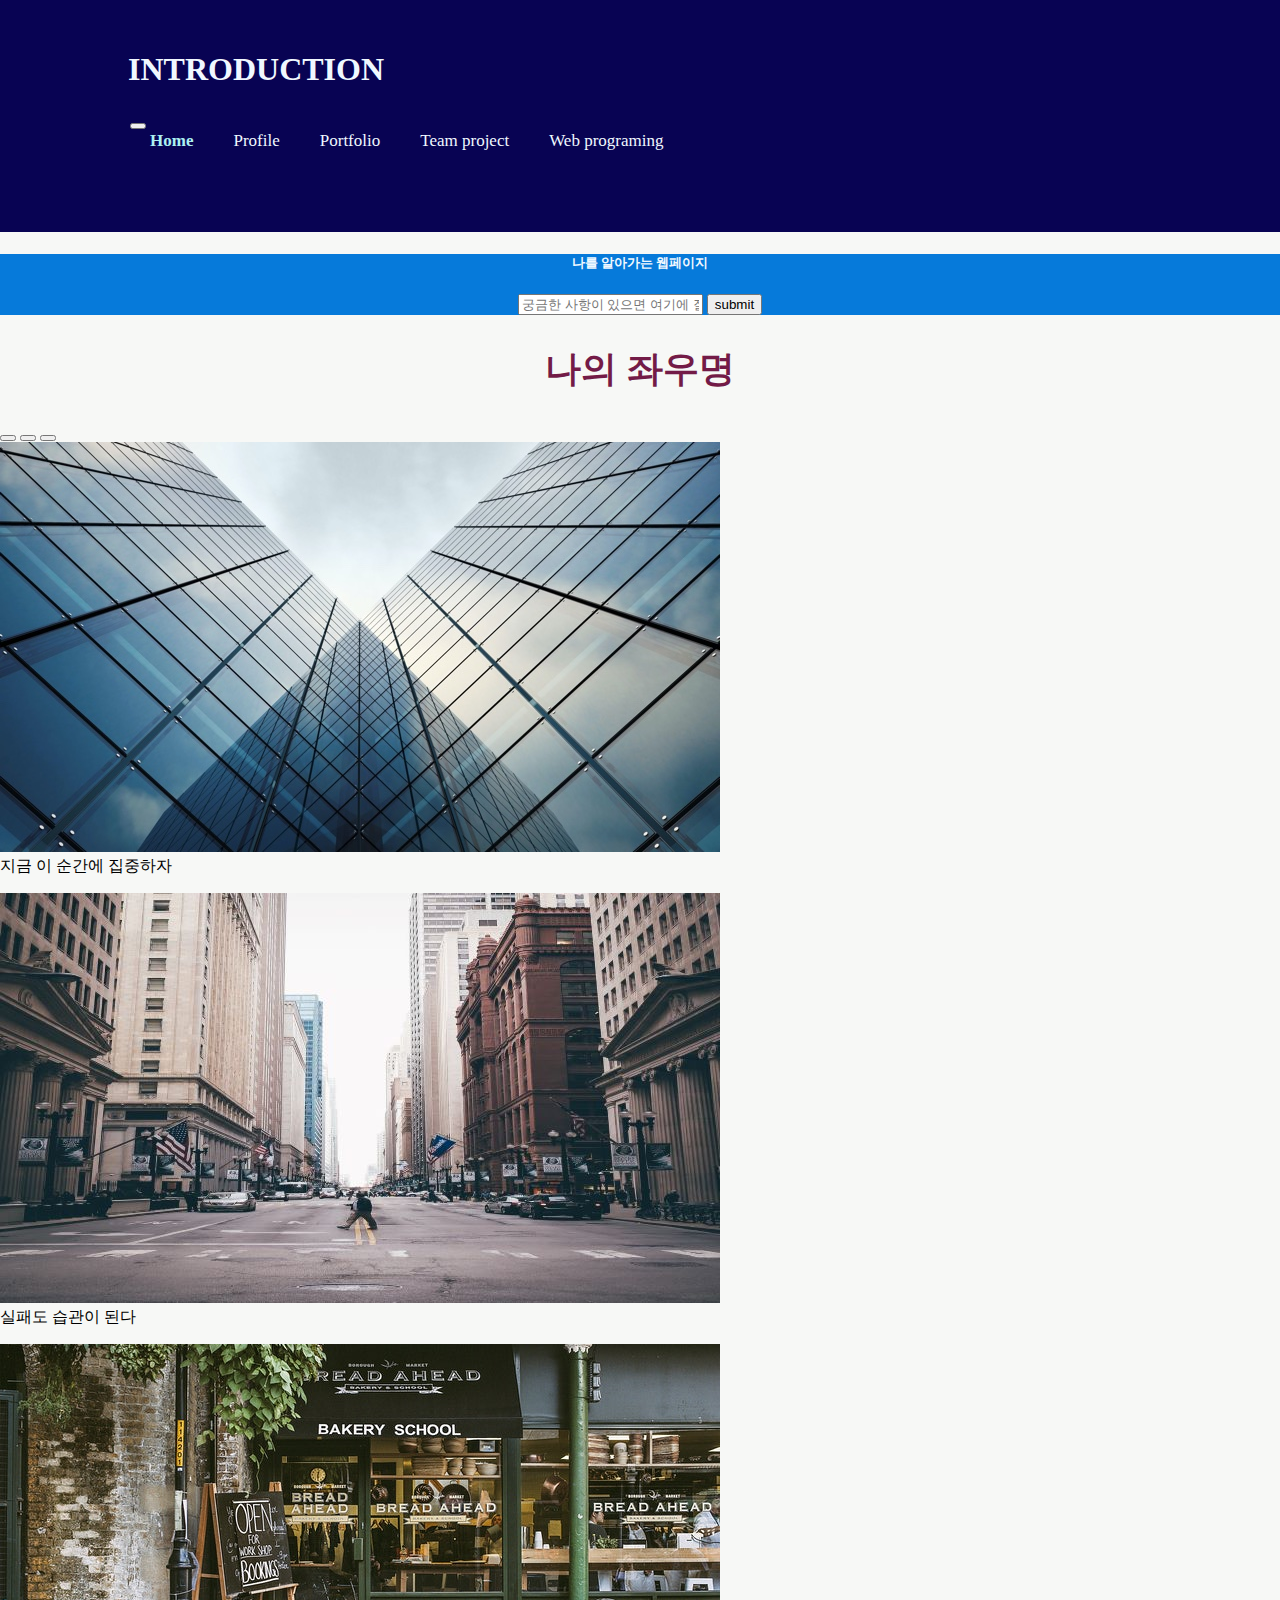
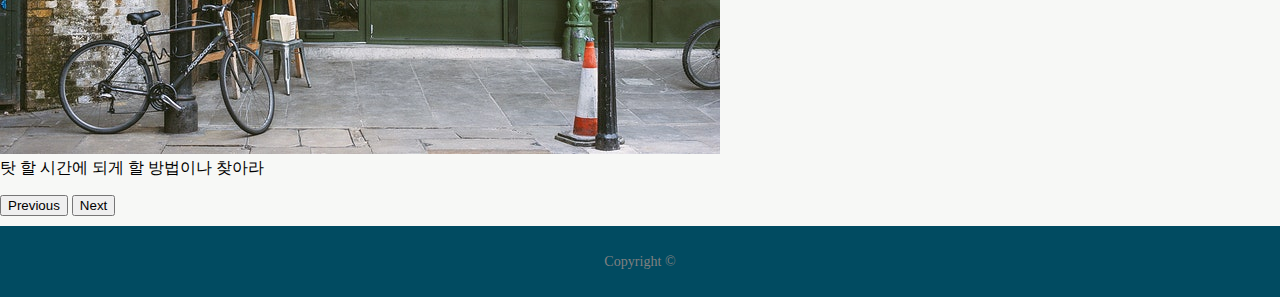
<file: index.html>
<!DOCTYPE html>
<html lang="en">

<head>
  <meta charset="UTF-8">
  <meta http-equiv="X-UA-Compatible" content="IE=edge">
  <meta name="viewport" content="width=device-width, initial-scale=1.0">
  <meta name="keywords" content="HTML5, CSS3, Javascript, web design, 웹디자인">
  <meta name="description" content="멋진 웹서비스를 구현현합니다">
  <meta name="author" content="MinJae Jeon , 전민재">
  <title>introduction ㅣHome </title>
  <link href="https://cdn.jsdelivr.net/npm/bootstrap@5.0.1/dist/css/bootstrap.min.css" rel="stylesheet"
    integrity="sha384-+0n0xVW2eSR5OomGNYDnhzAbDsOXxcvSN1TPprVMTNDbiYZCxYbOOl7+AMvyTG2x" crossorigin="anonymous">
  <link rel="stylesheet" href="./css/style.css">

</head>


<body>
  <header>
    <div class="container">
      <div id="branding">
        <h1><span class="highlight1"> INTRODUCTION</span></h1>
      </div>
      <nav class="navbar navbar-expand-lg navbar-dark bg-#FFFFFF" style="padding: 0.2%;">
        <div class="container10">
          <button class="navbar-toggler" type="button" data-bs-toggle="collapse"
            data-bs-target="#navbarSupportedContent" aria-controls="navbarSupportedContent" aria-expanded="false"
            aria-label="Toggle navigation">
            <span class="navbar-toggler-icon"></span>
          </button>
          <div class="collapse navbar-collapse" id="navbarSupportedContent"
            style="font-family: 'Balsamiq Sans', cursive; font-size: 1.1em;">
            <ul class="navbar-nav justify-content-center" style="width: 100%;">
              <li class="current"><a href="index.html">Home</a></li>
              <li><a href="profile.html">Profile</a></li>
              <li><a href="portfolio.html">Portfolio</a></li>
              <li><a href="team project.html">Team project</a></li>
              <li><a href="web programing.html">Web programing</a></li>
            </ul>
          </div>
        </div>
      </nav>
    </div>
  </header>

  <section id="showcase">
    <div class="cotainer ">
      <h5 class="pt-3"> 나를 알아가는 웹페이지</h5>
      <div class="input-group mb-3 w-50 p-3 mx-auto ">
        <input type="text" class="form-control " placeholder="궁금한 사항이 있으면 여기에 질문하세요" aria-label="궁금한 사항이 있으면 여기에 질문하세요"
          aria-describedby="button-addon2">
        <button class="btn btn-outline-light text-white " type="button" id="button-addon2">submit</button>
      </div>
    </div>
  </section>


  <section id="boxes">
    <h2 class="text-center text-black">나의 좌우명</h2>
    <div id="carouselExampleDark" class="carousel carousel-dark slide mt-3" data-bs-ride="carousel">
      <div class="carousel-indicators">
        <button type="button" data-bs-target="#carouselExampleDark" data-bs-slide-to="0" class="active"
          aria-current="true" aria-label="Slide 1"></button>
        <button type="button" data-bs-target="#carouselExampleDark" data-bs-slide-to="1" aria-label="Slide 2"></button>
        <button type="button" data-bs-target="#carouselExampleDark" data-bs-slide-to="2" aria-label="Slide 3"></button>
      </div>
      <div class="carousel-inner">
        <div class="carousel-item active" data-bs-interval="10000">
          <img src="./img/in.jpg" class="d-block w-100" alt="...">
          <div class="carousel-caption d-md-block">
            <div class="p-3 mb-2 bg-light text-dark">지금 이 순간에 집중하자</div>
            <p></p>
          </div>
        </div>
        <div class="carousel-item" data-bs-interval="2000">
          <img src="./img/ing2.jpg" class="d-block w-100" alt="...">
          <div class="carousel-caption d-md-block">
            <div class="p-3 mb-2 bg-light text-dark">실패도 습관이 된다</div>
            <p></p>
          </div>
        </div>
        <div class="carousel-item">
          <img src="./img/city.jpg" class="d-block w-100" alt="...">
          <div class="carousel-caption d-md-block">
            <div class="p-3 mb-2 bg-light text-dark">탓 할 시간에 되게 할 방법이나 찾아라</div>
            <p></p>
          </div>
        </div>
      </div>
      <button class="carousel-control-prev" type="button" data-bs-target="#carouselExampleDark" data-bs-slide="prev">
        <span class="carousel-control-prev-icon" aria-hidden="true"></span>
        <span class="visually-hidden">Previous</span>
      </button>
      <button class="carousel-control-next" type="button" data-bs-target="#carouselExampleDark" data-bs-slide="next">
        <span class="carousel-control-next-icon" aria-hidden="true"></span>
        <span class="visually-hidden">Next</span>
      </button>
    </div>



  </section>
  <footer>
    <p>
      Copyright &copy;
    </p>
  </footer>

  <a href="#" class="jcm-top"><img src="img/topbutton.png" style="margin-bottom: 14%; width: 70%"></a>


  <script src="https://cdn.jsdelivr.net/npm/@popperjs/core@2.9.2/dist/umd/popper.min.js"
    integrity="sha384-IQsoLXl5PILFhosVNubq5LC7Qb9DXgDA9i+tQ8Zj3iwWAwPtgFTxbJ8NT4GN1R8p"
    crossorigin="anonymous"></script>
  <script src="https://cdn.jsdelivr.net/npm/bootstrap@5.0.1/dist/js/bootstrap.min.js"
    integrity="sha384-Atwg2Pkwv9vp0ygtn1JAojH0nYbwNJLPhwyoVbhoPwBhjQPR5VtM2+xf0Uwh9KtT"
    crossorigin="anonymous"></script>
  <script src="https://ajax.googleapis.com/ajax/libs/jquery/1.11.3/jquery.min.js"></script>
  <script src="top.js"></script>
</body>

</html>
</file>
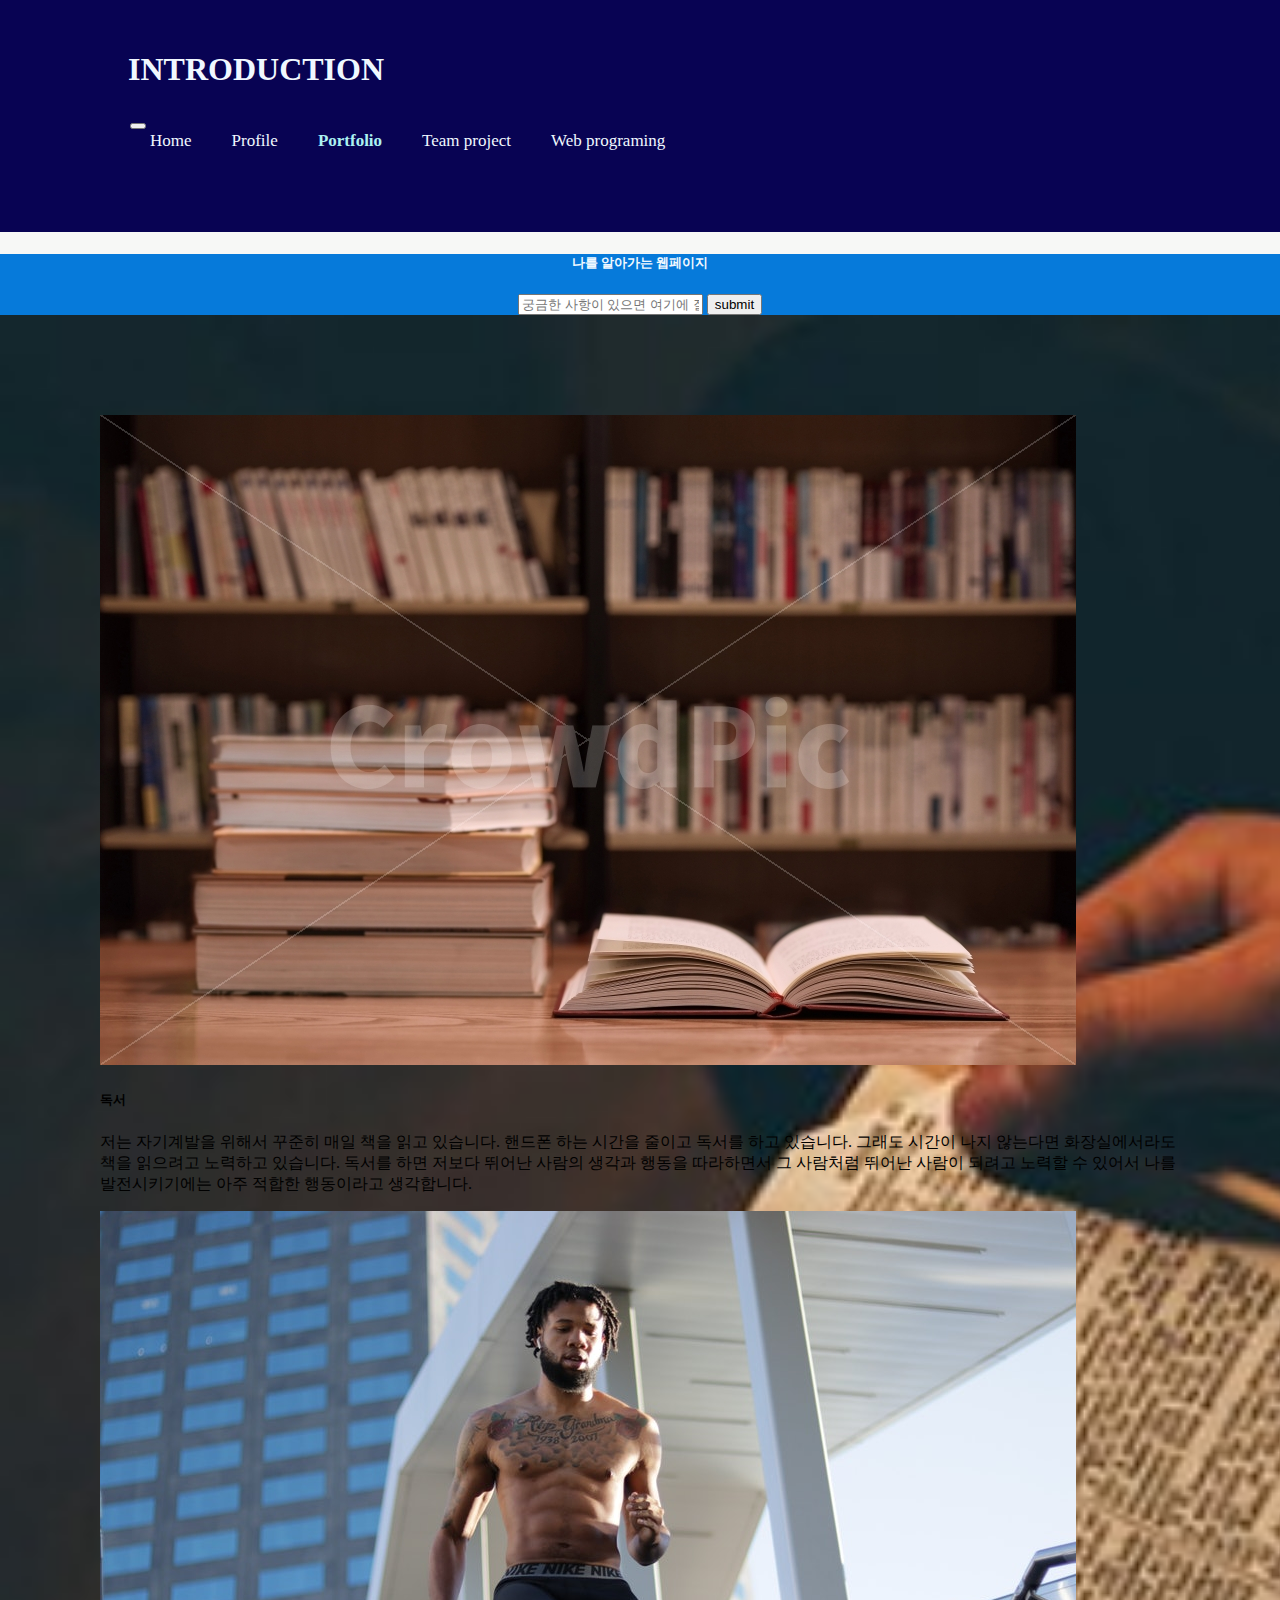
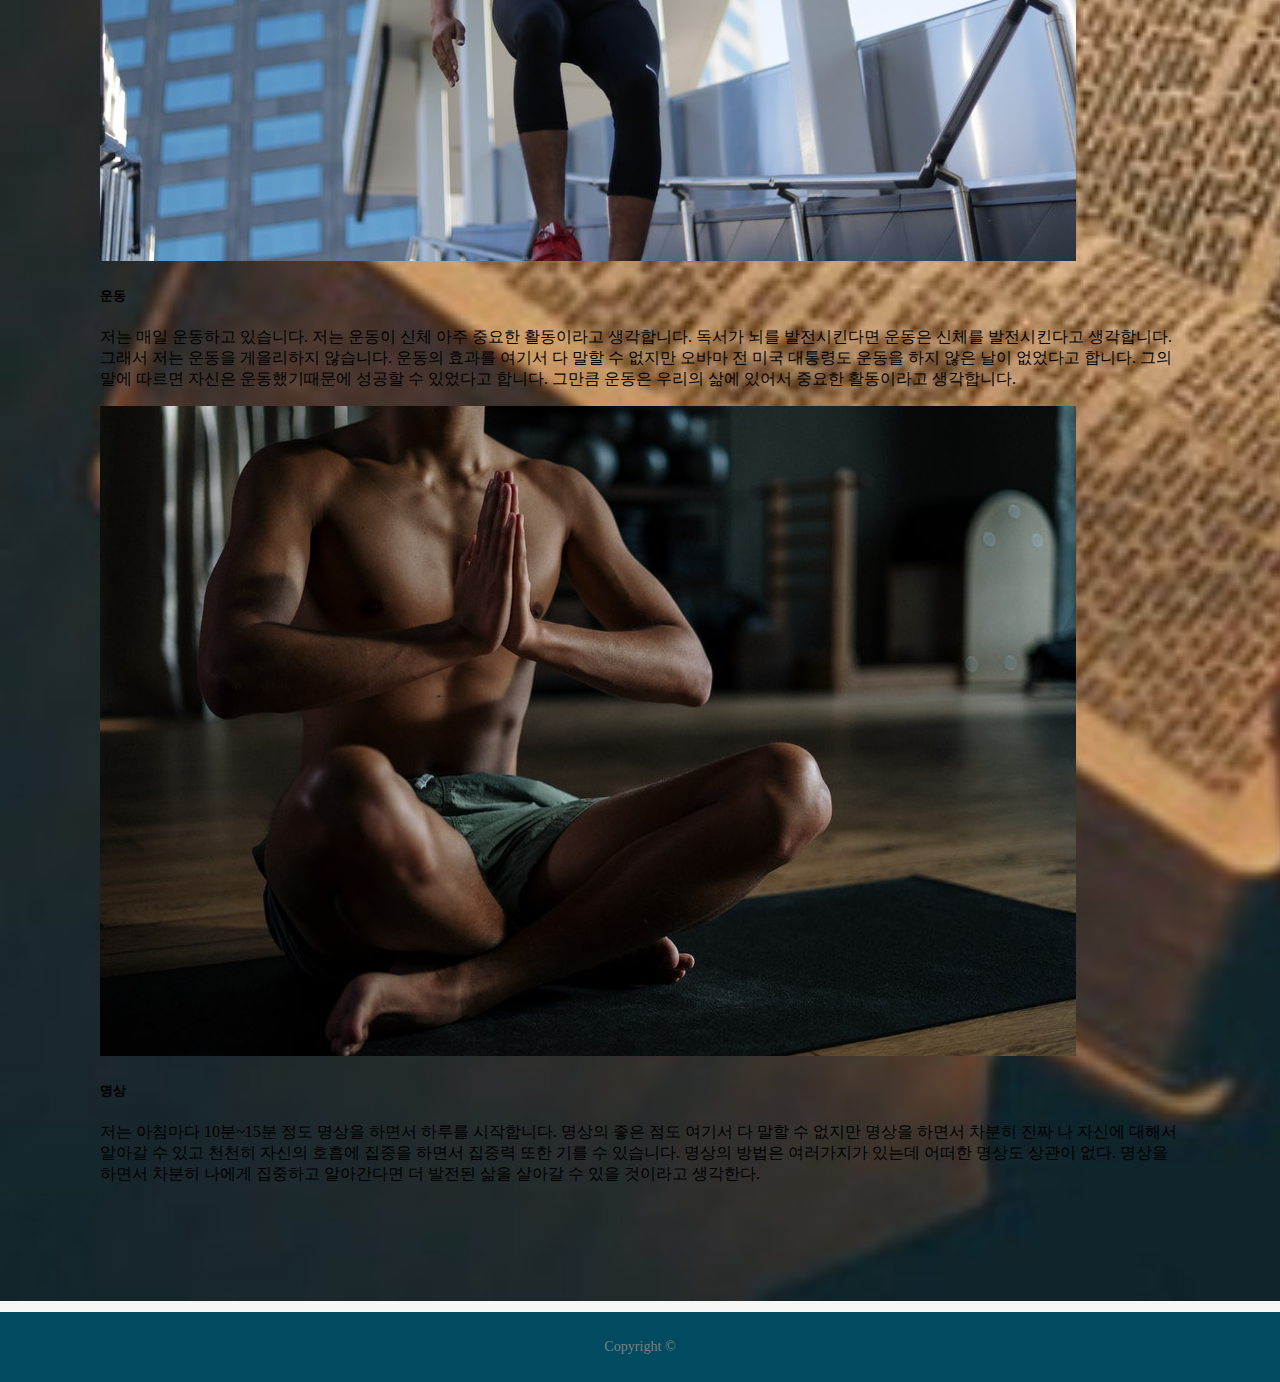
<file: portfolio.html>
<!DOCTYPE html>
<html lang="en">

<head>
  <meta charset="UTF-8">
  <meta http-equiv="X-UA-Compatible" content="IE=edge">
  <meta name="viewport" content="width=device-width, initial-scale=1.0">
  <meta name="keywords" content="HTML5, CSS3, Javascript, web design, 웹디자인">
  <meta name="description" content="멋진 웹서비스를 구현현합니다">
  <meta name="author" content="MinJae Jeon , 전민재">
  <title>introduction ㅣPortfolio </title>
  <link href="https://cdn.jsdelivr.net/npm/bootstrap@5.0.1/dist/css/bootstrap.min.css" rel="stylesheet"
    integrity="sha384-+0n0xVW2eSR5OomGNYDnhzAbDsOXxcvSN1TPprVMTNDbiYZCxYbOOl7+AMvyTG2x" crossorigin="anonymous">
  <link rel="stylesheet" href="./css/style.css">
</head>


<body>
  <header>
    <div class="container">
      <div id="branding">
        <h1><span class="highlight1"> INTRODUCTION</span></h1>
      </div>
      <nav class="navbar navbar-expand-lg navbar-dark bg-#FFFFFF" style="padding: 0.2%;">
        <div class="container10">
          <button class="navbar-toggler" type="button" data-bs-toggle="collapse"
            data-bs-target="#navbarSupportedContent" aria-controls="navbarSupportedContent" aria-expanded="false"
            aria-label="Toggle navigation">
            <span class="navbar-toggler-icon"></span>
          </button>
          <div class="collapse navbar-collapse" id="navbarSupportedContent"
            style="font-family: 'Balsamiq Sans', cursive; font-size: 1.1em;">
            <ul class="navbar-nav justify-content-center" style="width: 100%;">
              <li><a href="index.html">Home</a></li>
              <li><a href="profile.html">Profile</a></li>
              <li class="current"><a href="portfolio.html">Portfolio</a></li>
              <li><a href="team project.html">Team project</a></li>
              <li><a href="web programing.html">Web programing</a></li>
            </ul>
          </div>
        </div>
      </nav>
    </div>
  </header>

  <section id="showcase">
    <div class="cotainer">
      <h5 class="pt-3"> 나를 알아가는 웹페이지</h5>
      <div class="input-group mb-3 w-50 p-3 mx-auto ">
        <input type="text" class="form-control " placeholder="궁금한 사항이 있으면 여기에 질문하세요" aria-label="궁금한 사항이 있으면 여기에 질문하세요"
          aria-describedby="button-addon2">
        <button class="btn btn-outline-light text-white " type="button" id="button-addon2">submit</button>
      </div>
    </div>
  </section>

  <section id="boxes">
    <div class="container2">

      <div class="row row-cols-1 row-cols-md-3 g-4">
        <div class="col">
          <div class="card h-100">
            <img src="img/book1.jpg" class="card-img-top" alt="...">
            <div class="card-body">
              <h5 class="card-title">독서</h5>
              <p class="card-text">저는 자기계발을 위해서 꾸준히 매일 책을 읽고 있습니다. 핸드폰 하는 시간을 줄이고 독서를 하고 있습니다. 그래도 시간이 나지 않는다면 화장실에서라도
                책을 읽으려고 노력하고 있습니다. 독서를 하면 저보다 뛰어난 사람의 생각과 행동을 따라하면서 그 사람처럼 뛰어난 사람이 되려고 노력할 수 있어서 나를 발전시키기에는 아주 적합한 행동이라고
                생각합니다. </p>
            </div>
          </div>
        </div>
        <div class="col">
          <div class="card h-100">
            <img src="img/work.jpg" class="card-img-top" alt="...">
            <div class="card-body">
              <h5 class="card-title">운동</h5>
              <p class="card-text">저는 매일 운동하고 있습니다. 저는 운동이 신체 아주 중요한 활동이라고 생각합니다. 독서가 뇌를 발전시킨다면 운동은 신체를 발전시킨다고 생각합니다.
                그래서 저는 운동을 게을리하지 않습니다. 운동의 효과를 여기서 다 말할 수 없지만 오바마 전 미국 대통령도 운동을 하지 않은 날이 없었다고 합니다. 그의 말에 따르면 자신은 운동했기때문에
                성공할 수 있었다고 합니다. 그만큼 운동은 우리의 삶에 있어서 중요한 활동이라고 생각합니다.
              </p>
            </div>
          </div>
        </div>
        <div class="col">
          <div class="card h-100">
            <img src="img/meditation.jpg" class="card-img-top" alt="...">
            <div class="card-body">
              <h5 class="card-title">명상</h5>
              <p class="card-text">저는 아침마다 10분~15분 정도 명상을 하면서 하루를 시작합니다. 명상의 좋은 점도 여기서 다 말할 수 없지만 명상을 하면서 차분히 진짜 나 자신에
                대해서 알아갈 수 있고 천천히 자신의 호흡에 집중을 하면서 집중력 또한 기를 수 있습니다. 명상의 방법은 여러가지가 있는데 어떠한 명상도 상관이 없다. 명상을 하면서 차분히 나에게
                집중하고 알아간다면 더 발전된 삶을 살아갈 수 있을 것이라고 생각한다.</p>
            </div>
          </div>
        </div>
      </div>
    </div>
  </section>
  <footer>
    <p>
      Copyright &copy;
    </p>
  </footer>

  <a href="#" class="jcm-top"><img src="img/topbutton.png" style="margin-bottom: 14%; width: 70%"></a>


  <script src="https://cdn.jsdelivr.net/npm/@popperjs/core@2.9.2/dist/umd/popper.min.js"
    integrity="sha384-IQsoLXl5PILFhosVNubq5LC7Qb9DXgDA9i+tQ8Zj3iwWAwPtgFTxbJ8NT4GN1R8p"
    crossorigin="anonymous"></script>
  <script src="https://cdn.jsdelivr.net/npm/bootstrap@5.0.1/dist/js/bootstrap.min.js"
    integrity="sha384-Atwg2Pkwv9vp0ygtn1JAojH0nYbwNJLPhwyoVbhoPwBhjQPR5VtM2+xf0Uwh9KtT"
    crossorigin="anonymous"></script>
  <script src="https://ajax.googleapis.com/ajax/libs/jquery/1.11.3/jquery.min.js"></script>
  <script src="top.js"></script>

</body>

</html>
</file>
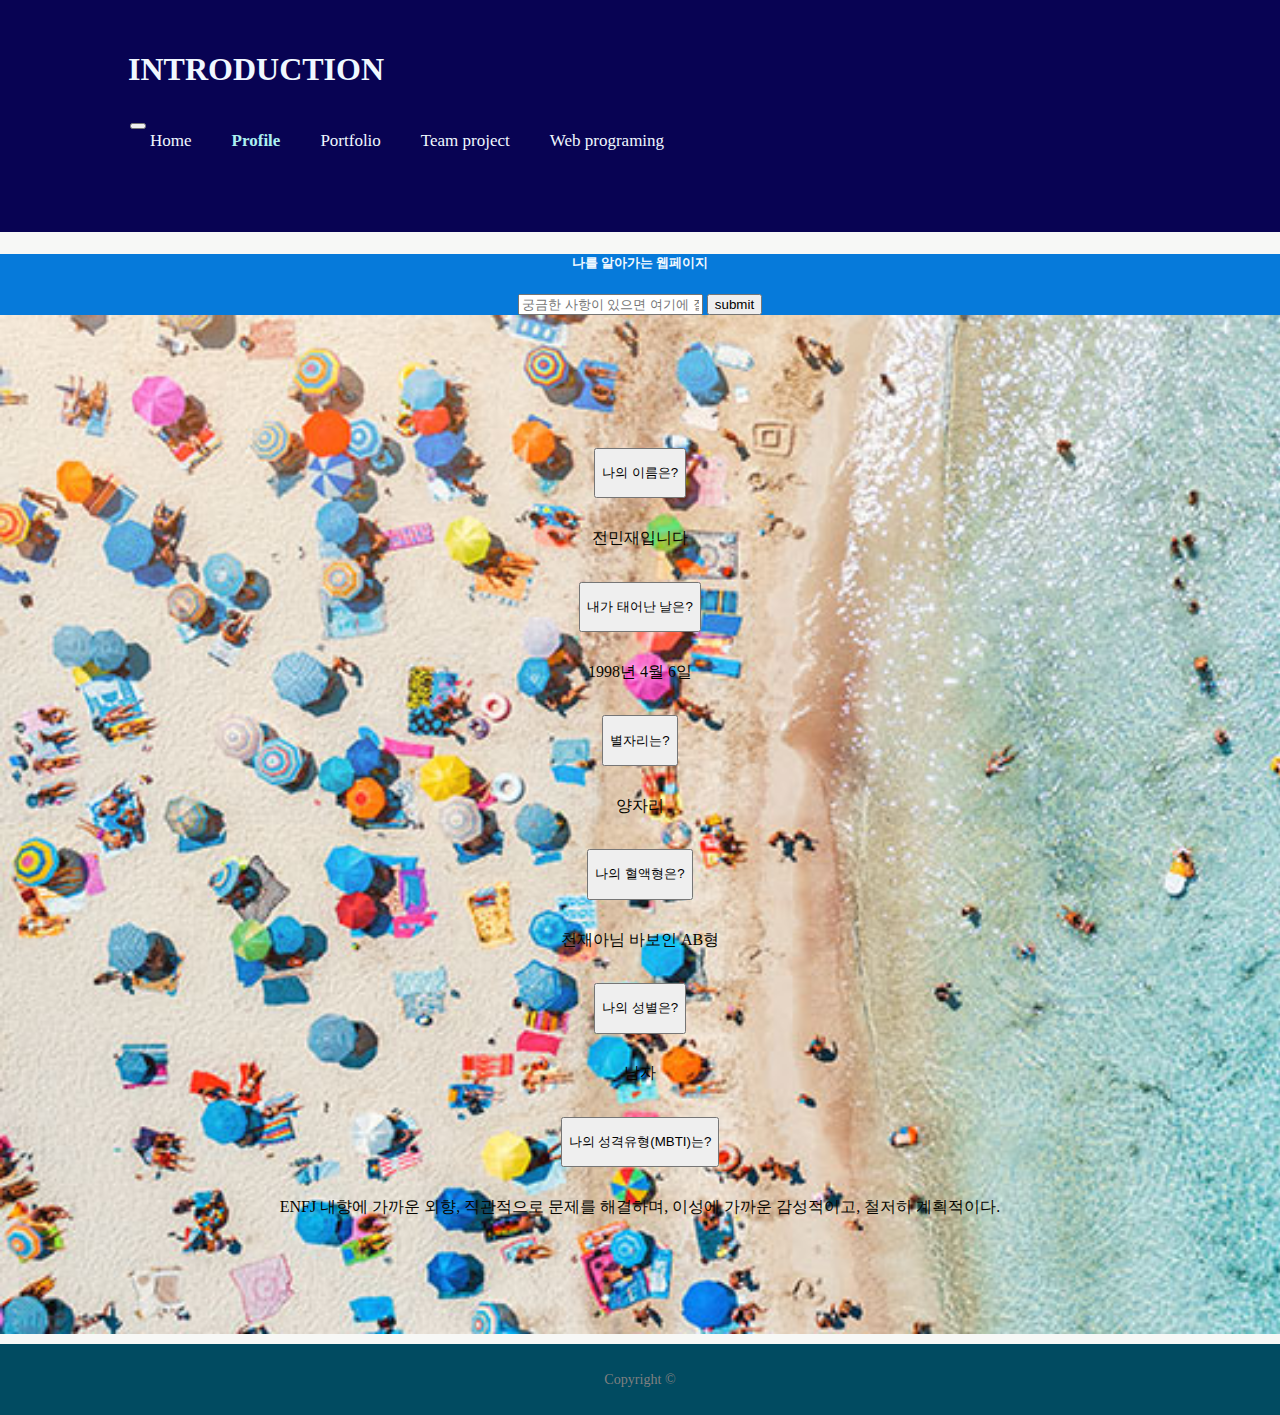
<file: profile.html>
<!DOCTYPE html>
<html lang="en">

<head>
  <meta charset="UTF-8">
  <meta http-equiv="X-UA-Compatible" content="IE=edge">
  <meta name="viewport" content="width=device-width, initial-scale=1.0">
  <meta name="keywords" content="HTML5, CSS3, Javascript, web design, 웹디자인">
  <meta name="description" content="멋진 웹서비스를 구현현합니다">
  <meta name="author" content="MinJae Jeon , 전민재">
  <title>introduction ㅣProfile </title>
  <link href="https://cdn.jsdelivr.net/npm/bootstrap@5.0.1/dist/css/bootstrap.min.css" rel="stylesheet"
    integrity="sha384-+0n0xVW2eSR5OomGNYDnhzAbDsOXxcvSN1TPprVMTNDbiYZCxYbOOl7+AMvyTG2x" crossorigin="anonymous">
  <link rel="stylesheet" href="./css/style.css">
</head>


<body>
  <header>
    <div class="container">
      <div id="branding">
        <h1><span class="highlight1"> INTRODUCTION</span></h1>
      </div>
      <nav class="navbar navbar-expand-lg navbar-dark bg-#FFFFFF" style="padding: 0.2%;">
        <div class="container10">
          <button class="navbar-toggler" type="button" data-bs-toggle="collapse"
            data-bs-target="#navbarSupportedContent" aria-controls="navbarSupportedContent" aria-expanded="false"
            aria-label="Toggle navigation">
            <span class="navbar-toggler-icon"></span>
          </button>
          <div class="collapse navbar-collapse" id="navbarSupportedContent"
            style="font-family: 'Balsamiq Sans', cursive; font-size: 1.1em;">
            <ul class="navbar-nav justify-content-center" style="width: 100%;">
              <li><a href="index.html">Home</a></li>
              <li class="current"><a href="profile.html">Profile</a></li>
              <li><a href="portfolio.html">Portfolio</a></li>
              <li><a href="team project.html">Team project</a></li>
              <li><a href="web programing.html">Web programing</a></li>
            </ul>
          </div>
        </div>
      </nav>
    </div>
  </header>


  <section id="showcase">
    <div class="cotainer">
      <h5 class="pt-3"> 나를 알아가는 웹페이지</h5>
      <div class="input-group mb-3 w-50 p-3 mx-auto ">
        <input type="text" class="form-control " placeholder="궁금한 사항이 있으면 여기에 질문하세요" aria-label="궁금한 사항이 있으면 여기에 질문하세요"
          aria-describedby="button-addon2">
        <button class="btn btn-outline-light text-white " type="button" id="button-addon2">submit</button>
      </div>
    </div>
  </section>

  <section id="boxes">
    <div class="container1">
      <div class="accordion accordion-flush w-50" id="accordionFlushExample">
        <div class="accordion-item ">
          <h2 class="accordion-header" id="flush-headingOne">
            <button class="accordion-button collapsed" type="button" data-bs-toggle="collapse"
              data-bs-target="#flush-collapseOne" aria-expanded="false" aria-controls="flush-collapseOne">
              <p class="text-center">나의 이름은?</p>
            </button>
          </h2>
          <div id="flush-collapseOne" class="accordion-collapse collapse" aria-labelledby="flush-headingOne"
            data-bs-parent="#accordionFlushExample">
            <div class="accordion-body">
              <p class="text-center">전민재입니다</p>

            </div>
          </div>
        </div>
        <div class="accordion-item">
          <h2 class="accordion-header" id="flush-headingTwo">
            <button class="accordion-button collapsed" type="button" data-bs-toggle="collapse"
              data-bs-target="#flush-collapseTwo" aria-expanded="false" aria-controls="flush-collapseTwo">
              <p class="text-center">내가 태어난 날은?</p>
            </button>
          </h2>
          <div id="flush-collapseTwo" class="accordion-collapse collapse" aria-labelledby="flush-headingTwo"
            data-bs-parent="#accordionFlushExample">
            <div class="accordion-body">
              <p class="text-center">1998년 4월 6일</p>

            </div>
          </div>
        </div>
        <div class="accordion-item">
          <h2 class="accordion-header text-center" id="flush-headingThree">
            <button class="accordion-button collapsed" type="button" data-bs-toggle="collapse"
              data-bs-target="#flush-collapseThree" aria-expanded="false" aria-controls="flush-collapseThree">
              <p class="text-center">별자리는?</p>
            </button>
          </h2>
          <div id="flush-collapseThree" class="accordion-collapse collapse" aria-labelledby="flush-headingThree"
            data-bs-parent="#accordionFlushExample">
            <div class="accordion-body">
              <p class="text-center">양자리</p>

            </div>
          </div>
        </div>
        <div class="accordion-item">
          <h2 class="accordion-header" id="flush-headingfour">
            <button class="accordion-button collapsed" type="button" data-bs-toggle="collapse"
              data-bs-target="#flush-collapsefour" aria-expanded="false" aria-controls="flush-collapsefour">
              <p class="text-center">나의 혈액형은?</p>
            </button>
          </h2>
          <div id="flush-collapsefour" class="accordion-collapse collapse" aria-labelledby="flush-headingfour"
            data-bs-parent="#accordionFlushExample">
            <div class="accordion-body">
              <p class="text-center">천재아님 바보인 AB형</p>
            </div>
          </div>
        </div>
        <div class="accordion-item">
          <h2 class="accordion-header" id="flush-headingfive">
            <button class="accordion-button collapsed" type="button" data-bs-toggle="collapse"
              data-bs-target="#flush-collapsefive" aria-expanded="false" aria-controls="flush-collapsefive">
              <p class="text-center">나의 성별은?</p>
            </button>
          </h2>
          <div id="flush-collapsefive" class="accordion-collapse collapse" aria-labelledby="flush-headingfive"
            data-bs-parent="#accordionFlushExample">
            <div class="accordion-body">
              <p class="text-center">남자</p>
            </div>
          </div>
        </div>
        <div class="accordion-item">
          <h2 class="accordion-header" id="flush-headingsix">
            <button class="accordion-button collapsed" type="button" data-bs-toggle="collapse"
              data-bs-target="#flush-collapsesix" aria-expanded="false" aria-controls="flush-collapsesix">
              <p class="text-center">나의 성격유형(MBTI)는?</p>
            </button>
          </h2>
          <div id="flush-collapsesix" class="accordion-collapse collapse" aria-labelledby="flush-headingsix"
            data-bs-parent="#accordionFlushExample">
            <div class="accordion-body">
              <p class="text-center">ENFJ 내향에 가까운 외향, 직관적으로 문제를 해결하며, 이성에 가까운 감성적이고, 철저히 계획적이다.</p>
            </div>
          </div>
        </div>
      </div>

    </div>
  </section>
  <footer>
    <p>
      Copyright &copy;
    </p>
  </footer>

  <a href="#" class="jcm-top"><img src="img/topbutton.png" style="margin-bottom: 14%; width: 70%"></a>


  <script src="https://cdn.jsdelivr.net/npm/@popperjs/core@2.9.2/dist/umd/popper.min.js"
    integrity="sha384-IQsoLXl5PILFhosVNubq5LC7Qb9DXgDA9i+tQ8Zj3iwWAwPtgFTxbJ8NT4GN1R8p"
    crossorigin="anonymous"></script>
  <script src="https://cdn.jsdelivr.net/npm/bootstrap@5.0.1/dist/js/bootstrap.min.js"
    integrity="sha384-Atwg2Pkwv9vp0ygtn1JAojH0nYbwNJLPhwyoVbhoPwBhjQPR5VtM2+xf0Uwh9KtT"
    crossorigin="anonymous"></script>
  <script src="https://ajax.googleapis.com/ajax/libs/jquery/1.11.3/jquery.min.js"></script>
  <script src="top.js"></script>
</body>

</html>
</file>
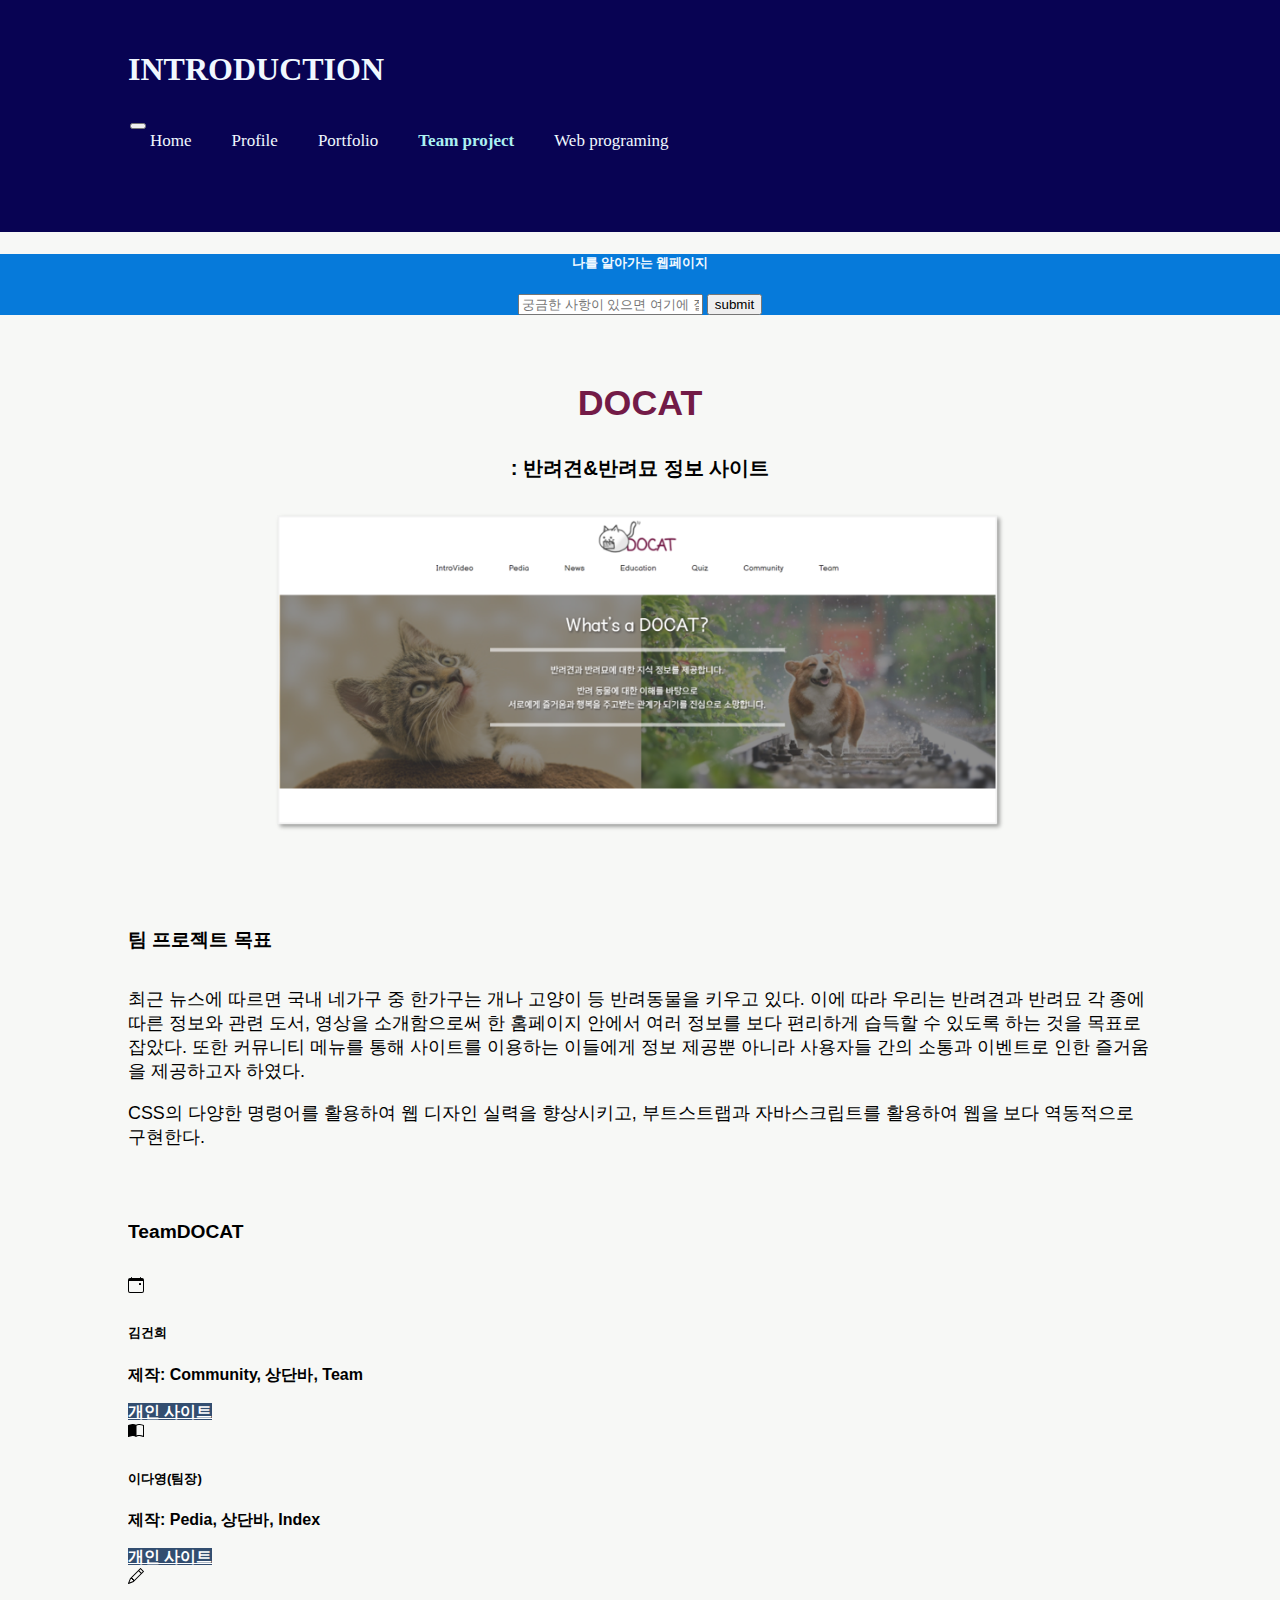
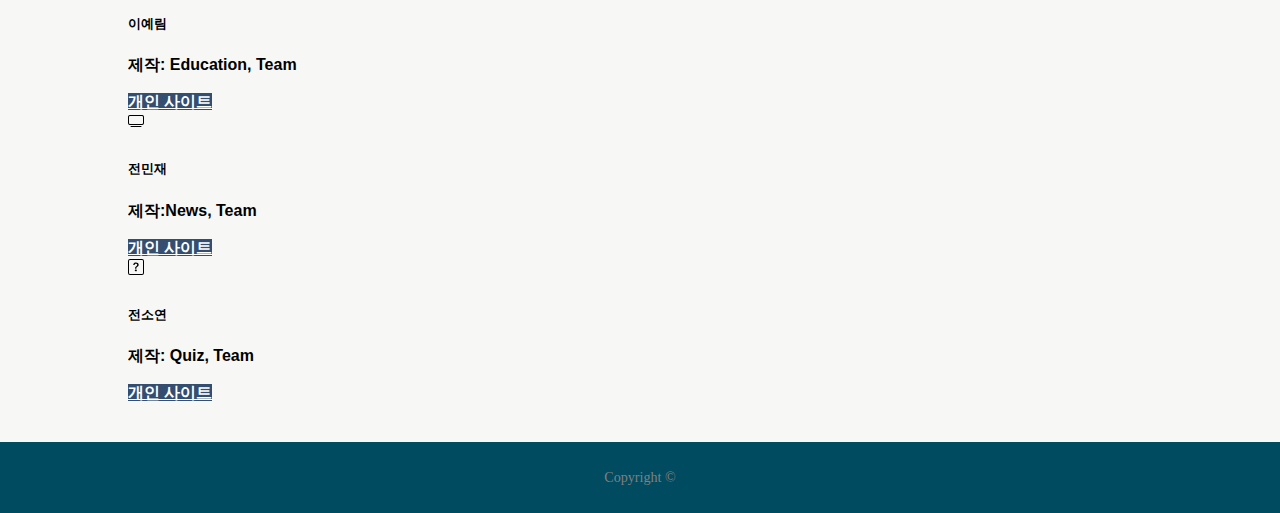
<file: team project.html>
<!DOCTYPE html>
<html lang="en">

<head>
  <meta charset="UTF-8">
  <meta http-equiv="X-UA-Compatible" content="IE=edge">
  <meta name="viewport" content="width=device-width, initial-scale=1.0">
  <title>introduction ㅣteam project</title>
  <link href="https://cdn.jsdelivr.net/npm/bootstrap@5.0.1/dist/css/bootstrap.min.css" rel="stylesheet"
    integrity="sha384-+0n0xVW2eSR5OomGNYDnhzAbDsOXxcvSN1TPprVMTNDbiYZCxYbOOl7+AMvyTG2x" crossorigin="anonymous">
  <link rel="stylesheet" href="./css/style.css">
</head>

<body>
  <header>
    <div class="container">
      <div id="branding">
        <h1><span class="highlight1"> INTRODUCTION</span></h1>
      </div>
      <nav class="navbar navbar-expand-lg navbar-dark bg-#FFFFFF" style="padding: 0.2%;">
        <div class="container10">
          <button class="navbar-toggler" type="button" data-bs-toggle="collapse"
            data-bs-target="#navbarSupportedContent" aria-controls="navbarSupportedContent" aria-expanded="false"
            aria-label="Toggle navigation">
            <span class="navbar-toggler-icon"></span>
          </button>
          <div class="collapse navbar-collapse" id="navbarSupportedContent"
            style="font-family: 'Balsamiq Sans', cursive; font-size: 1.1em;">
            <ul class="navbar-nav justify-content-center" style="width: 100%;">
              <li><a href="index.html">Home</a></li>
              <li><a href="profile.html">Profile</a></li>
              <li><a href="portfolio.html">Portfolio</a></li>
              <li class="current"><a href="team project.html">Team project</a></li>
              <li><a href="web programing.html">Web programing</a></li>
            </ul>
          </div>
        </div>
      </nav>
    </div>
  </header>

  <section id="showcase">
    <div class="cotainer">
      <h5 class="pt-3"> 나를 알아가는 웹페이지</h5>
      <div class="input-group mb-3 w-50 p-3 mx-auto ">
        <input type="text" class="form-control " placeholder="궁금한 사항이 있으면 여기에 질문하세요" aria-label="궁금한 사항이 있으면 여기에 질문하세요"
          aria-describedby="button-addon2">
        <button class="btn btn-outline-light text-white " type="button" id="button-addon2">submit</button>
      </div>
    </div>
  </section>

  <section id="teamproject">
    <div class="container">
      <h2>DOCAT</h2>
      <p class="ex">: 반려견&반려묘 정보 사이트</p>
      <div class="img-box">
        <a href="https://team-docat.netlify.app/" target="_blank">
          <img src="img/team-docat.png" class="img-fluid"></a>
      </div>
      <h3>팀 프로젝트 목표</h3>
      <p class="ex2">최근 뉴스에 따르면 국내 네가구 중 한가구는 개나 고양이 등 반려동물을 키우고 있다. 이에 따라 우리는 반려견과 반려묘 각 종에 따른 정보와 관련 도서, 영상을 소개함으로써 한
        홈페이지 안에서 여러 정보를 보다 편리하게 습득할 수 있도록 하는 것을 목표로 잡았다. 또한 커뮤니티 메뉴를 통해 사이트를 이용하는 이들에게 정보 제공뿐 아니라 사용자들 간의 소통과 이벤트로 인한
        즐거움을 제공하고자 하였다.
      </p>
      <p class="ex3">
        CSS의 다양한 명령어를 활용하여 웹 디자인 실력을 향상시키고, 부트스트랩과 자바스크립트를 활용하여 웹을 보다
        역동적으로 구현한다.
      </p>
      <div class="big_team_container">
        <h3>TeamDOCAT</h3>
        <div id="team_container">
          <div class="card">
            <div class="card-header">
              <svg xmlns="http://www.w3.org/2000/svg" width="21" height="21" fill="currentColor"
                class="bi bi-calendar-event" viewBox="0 0 21 21">
                <path d="M11 6.5a.5.5 0 0 1 .5-.5h1a.5.5 0 0 1 .5.5v1a.5.5 0 0 1-.5.5h-1a.5.5 0 0 1-.5-.5v-1z" />
                <path
                  d="M3.5 0a.5.5 0 0 1 .5.5V1h8V.5a.5.5 0 0 1 1 0V1h1a2 2 0 0 1 2 2v11a2 2 0 0 1-2 2H2a2 2 0 0 1-2-2V3a2 2 0 0 1 2-2h1V.5a.5.5 0 0 1 .5-.5zM1 4v10a1 1 0 0 0 1 1h12a1 1 0 0 0 1-1V4H1z" />
              </svg>
            </div>
            <div class="card-body">
              <h5 class="card-title">김건희</h5>
              <p class="card-text">제작: Community, 상단바, Team</p>
              <a href="https://kigma00-final-web.netlify.app " target="_blank" class="btn btn"
                style="background-color: #334E70; color: white;">개인 사이트</a>
            </div>
          </div>
          <div class="card">
            <div class="card-header">
              <svg xmlns="http://www.w3.org/2000/svg" width="21" height="21" fill="currentColor" class="bi bi-book-half"
                viewBox="0 0 21 21">
                <path
                  d="M8.5 2.687c.654-.689 1.782-.886 3.112-.752 1.234.124 2.503.523 3.388.893v9.923c-.918-.35-2.107-.692-3.287-.81-1.094-.111-2.278-.039-3.213.492V2.687zM8 1.783C7.015.936 5.587.81 4.287.94c-1.514.153-3.042.672-3.994 1.105A.5.5 0 0 0 0 2.5v11a.5.5 0 0 0 .707.455c.882-.4 2.303-.881 3.68-1.02 1.409-.142 2.59.087 3.223.877a.5.5 0 0 0 .78 0c.633-.79 1.814-1.019 3.222-.877 1.378.139 2.8.62 3.681 1.02A.5.5 0 0 0 16 13.5v-11a.5.5 0 0 0-.293-.455c-.952-.433-2.48-.952-3.994-1.105C10.413.809 8.985.936 8 1.783z" />
              </svg>
            </div>
            <div class="card-body">
              <h5 class="card-title">이다영(팀장)</h5>
              <p class="card-text">제작: Pedia, 상단바, Index</p>
              <a href="https://helloworld-youngda.netlify.app/" target="_blank" class="btn btn"
                style="background-color: #334E70; color: white;">개인 사이트</a>
            </div>
          </div>
          <div class="card">
            <div class="card-header">
              <svg xmlns="http://www.w3.org/2000/svg" width="21" height="21" fill="currentColor" class="bi bi-pencil"
                viewBox="0 0 21 21">
                <path
                  d="M12.146.146a.5.5 0 0 1 .708 0l3 3a.5.5 0 0 1 0 .708l-10 10a.5.5 0 0 1-.168.11l-5 2a.5.5 0 0 1-.65-.65l2-5a.5.5 0 0 1 .11-.168l10-10zM11.207 2.5 13.5 4.793 14.793 3.5 12.5 1.207 11.207 2.5zm1.586 3L10.5 3.207 4 9.707V10h.5a.5.5 0 0 1 .5.5v.5h.5a.5.5 0 0 1 .5.5v.5h.293l6.5-6.5zm-9.761 5.175-.106.106-1.528 3.821 3.821-1.528.106-.106A.5.5 0 0 1 5 12.5V12h-.5a.5.5 0 0 1-.5-.5V11h-.5a.5.5 0 0 1-.468-.325z" />
              </svg>
            </div>
            <div class="card-body">
              <h5 class="card-title">이예림</h5>
              <p class="card-text">제작: Education, Team</p>
              <a href="https://yerimhomepage.netlify.app/" target="_blank" class="btn btn"
                style="background-color: #334E70; color: white;">개인 사이트</a>
            </div>
          </div>
          <div class="card">
            <div class="card-header">
              <svg xmlns="http://www.w3.org/2000/svg" width="21" height="21" fill="currentColor" class="bi bi-tv"
                viewBox="0 0 21 21">
                <path
                  d="M2.5 13.5A.5.5 0 0 1 3 13h10a.5.5 0 0 1 0 1H3a.5.5 0 0 1-.5-.5zM13.991 3l.024.001a1.46 1.46 0 0 1 .538.143.757.757 0 0 1 .302.254c.067.1.145.277.145.602v5.991l-.001.024a1.464 1.464 0 0 1-.143.538.758.758 0 0 1-.254.302c-.1.067-.277.145-.602.145H2.009l-.024-.001a1.464 1.464 0 0 1-.538-.143.758.758 0 0 1-.302-.254C1.078 10.502 1 10.325 1 10V4.009l.001-.024a1.46 1.46 0 0 1 .143-.538.758.758 0 0 1 .254-.302C1.498 3.078 1.675 3 2 3h11.991zM14 2H2C0 2 0 4 0 4v6c0 2 2 2 2 2h12c2 0 2-2 2-2V4c0-2-2-2-2-2z" />
              </svg>
            </div>
            <div class="card-body">
              <h5 class="card-title">전민재</h5>
              <p class="card-text">제작:News, Team</p>
              <a href="https://wjsalswoblog.netlify.app" target="_blank" class="btn btn"
                style="background-color: #334E70; color: white;">개인 사이트</a>
            </div>
          </div>
          <div class="card">
            <div class="card-header">
              <svg xmlns="http://www.w3.org/2000/svg" width="21" height="21" fill="currentColor"
                class="bi bi-question-square" viewBox="0 0 21 21">
                <path
                  d="M14 1a1 1 0 0 1 1 1v12a1 1 0 0 1-1 1H2a1 1 0 0 1-1-1V2a1 1 0 0 1 1-1h12zM2 0a2 2 0 0 0-2 2v12a2 2 0 0 0 2 2h12a2 2 0 0 0 2-2V2a2 2 0 0 0-2-2H2z" />
                <path
                  d="M5.255 5.786a.237.237 0 0 0 .241.247h.825c.138 0 .248-.113.266-.25.09-.656.54-1.134 1.342-1.134.686 0 1.314.343 1.314 1.168 0 .635-.374.927-.965 1.371-.673.489-1.206 1.06-1.168 1.987l.003.217a.25.25 0 0 0 .25.246h.811a.25.25 0 0 0 .25-.25v-.105c0-.718.273-.927 1.01-1.486.609-.463 1.244-.977 1.244-2.056 0-1.511-1.276-2.241-2.673-2.241-1.267 0-2.655.59-2.75 2.286zm1.557 5.763c0 .533.425.927 1.01.927.609 0 1.028-.394 1.028-.927 0-.552-.42-.94-1.029-.94-.584 0-1.009.388-1.009.94z" />
              </svg>
            </div>
            <div class="card-body">
              <h5 class="card-title">전소연</h5>
              <p class="card-text">제작: Quiz, Team</p>
              <a href="https://blogsoyeon.netlify.app/" target="_blank" class="btn btn"
                style="background-color: #334E70; color: white;">개인 사이트</a>
            </div>
          </div>
        </div>
      </div>
  </section>

  <footer>
    <p>
      Copyright &copy;
    </p>
  </footer>

  <a href="#" class="jcm-top"><img src="img/topbutton.png" style="margin-bottom: 14%; width: 70%"></a>


  <script src="https://cdn.jsdelivr.net/npm/@popperjs/core@2.9.2/dist/umd/popper.min.js"
    integrity="sha384-IQsoLXl5PILFhosVNubq5LC7Qb9DXgDA9i+tQ8Zj3iwWAwPtgFTxbJ8NT4GN1R8p"
    crossorigin="anonymous"></script>
  <script src="https://cdn.jsdelivr.net/npm/bootstrap@5.0.1/dist/js/bootstrap.min.js"
    integrity="sha384-Atwg2Pkwv9vp0ygtn1JAojH0nYbwNJLPhwyoVbhoPwBhjQPR5VtM2+xf0Uwh9KtT"
    crossorigin="anonymous"></script>
  <script src="https://ajax.googleapis.com/ajax/libs/jquery/1.11.3/jquery.min.js"></script>
  <script src="top.js"></script>
</body>

</html>
</file>
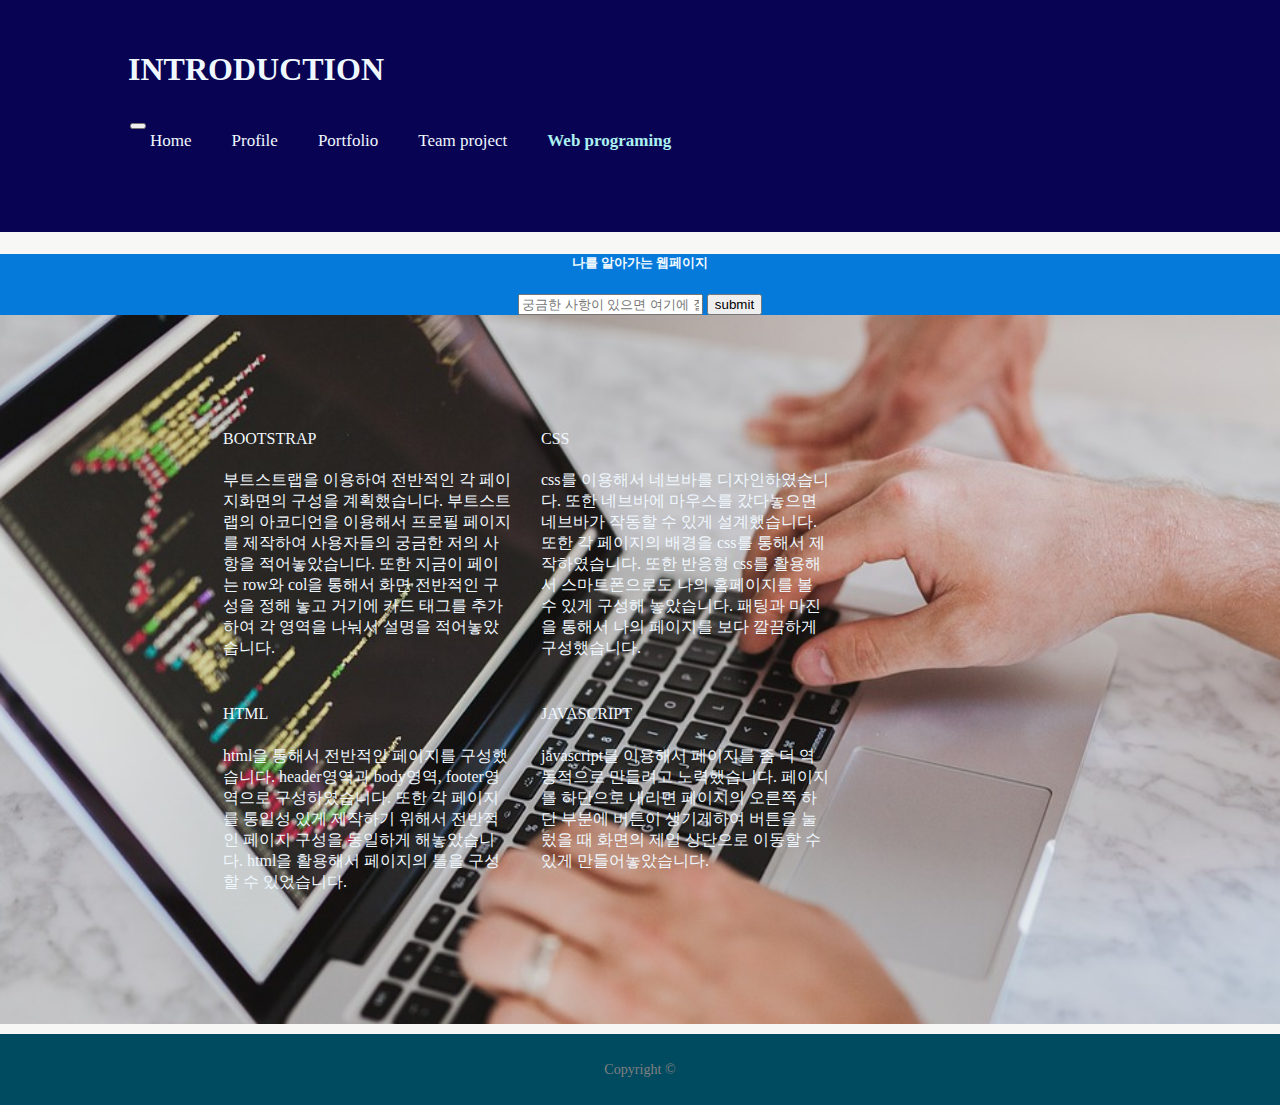
<file: web programing.html>
<!DOCTYPE html>
<html lang="en">

<head>
  <meta charset="UTF-8">
  <meta http-equiv="X-UA-Compatible" content="IE=edge">
  <meta name="viewport" content="width=device-width, initial-scale=1.0">
  <meta name="keywords" content="HTML5, CSS3, Javascript, web design, 웹디자인">
  <meta name="description" content="멋진 웹서비스를 구현현합니다">
  <meta name="author" content="MinJae Jeon , 전민재">
  <title>introduction ㅣWeb programing </title>
  <link href="https://cdn.jsdelivr.net/npm/bootstrap@5.0.1/dist/css/bootstrap.min.css" rel="stylesheet"
    integrity="sha384-+0n0xVW2eSR5OomGNYDnhzAbDsOXxcvSN1TPprVMTNDbiYZCxYbOOl7+AMvyTG2x" crossorigin="anonymous">
  <link rel="stylesheet" href="./css/style.css">
</head>


<body>
  <header>
    <div class="container">
      <div id="branding">
        <h1><span class="highlight1"> INTRODUCTION</span></h1>
      </div>
      <nav class="navbar navbar-expand-lg navbar-dark bg-#FFFFFF" style="padding: 0.2%;">
        <div class="container10">
          <button class="navbar-toggler" type="button" data-bs-toggle="collapse"
            data-bs-target="#navbarSupportedContent" aria-controls="navbarSupportedContent" aria-expanded="false"
            aria-label="Toggle navigation">
            <span class="navbar-toggler-icon"></span>
          </button>
          <div class="collapse navbar-collapse" id="navbarSupportedContent"
            style="font-family: 'Balsamiq Sans', cursive; font-size: 1.1em;">
            <ul class="navbar-nav justify-content-center" style="width: 100%;">
              <li><a href="index.html">Home</a></li>
              <li><a href="profile.html">Profile</a></li>
              <li><a href="portfolio.html">Portfolio</a></li>
              <li><a href="team project.html">Team project</a></li>
              <li class="current"><a href="web programing.html">Web programing</a></li>
            </ul>
          </div>
        </div>
      </nav>
    </div>
  </header>

  <section id="showcase">
    <div class="cotainer">
      <h5 class="pt-3"> 나를 알아가는 웹페이지</h5>
      <div class="input-group mb-3 w-50 p-3 mx-auto ">
        <input type="text" class="form-control " placeholder="궁금한 사항이 있으면 여기에 질문하세요" aria-label="궁금한 사항이 있으면 여기에 질문하세요"
          aria-describedby="button-addon2">
        <button class="btn btn-outline-light text-white " type="button" id="button-addon2">submit</button>
      </div>
    </div>
  </section>

  <section id="boxes">
    <div class="container4">
      <div class="container overflow-hidden">
        <div class="row gy-5">
          <div class="col-6">
            <div class="card text-dark bg-info mb-3" style="max-width: 18rem;">
              <div class="card-header">BOOTSTRAP</div>
              <div class="card-body">
                <h5 class="card-title"></h5>
                <p class="card-text">부트스트랩을 이용하여 전반적인 각 페이지화면의 구성을 계획했습니다. 부트스트랩의 아코디언을 이용해서 프로필 페이지를 제작하여 사용자들의 궁금한 저의
                  사항을 적어놓았습니다. 또한 지금이 페이는 row와 col을 통해서 화면 전반적인 구성을 정해 놓고 거기에 카드 태그를 추가하여 각 영역을 나눠서 설명을 적어놓았습니다.</p>
              </div>
            </div>
          </div>
          <div class="col-6">
            <div class="card text-dark bg-info mb-3" style="max-width: 18rem;">
              <div class="card-header">CSS</div>
              <div class="card-body">
                <h5 class="card-title"></h5>
                <p class="card-text">css를 이용해서 네브바를 디자인하였습니다. 또한 네브바에 마우스를 갔다놓으면 네브바가 작동할 수 있게 설계했습니다. 또한 각 페이지의 배경을
                  css를 통해서 제작하였습니다. 또한 반응형 css를 활용해서 스마트폰으로도 나의 홈페이지를 볼 수 있게 구성해 놓았습니다. 패팅과 마진을 통해서 나의 페이지를 보다 깔끔하게
                  구성했습니다. </p>
              </div>
            </div>

          </div>
          <div class="col-6">
            <div class="card text-dark bg-info mb-3" style="max-width: 18rem;">
              <div class="card-header">HTML</div>
              <div class="card-body">
                <h5 class="card-title"></h5>
                <p class="card-text">html을 통해서 전반적인 페이지를 구성했습니다. header영역과 body영역, footer영역으로 구성하였습니다. 또한 각 페이지를 통일성 있게
                  제작하기 위해서 전반적인 페이지 구성을 동일하게 해놓았습니다. html을 활용해서 페이지의 틀을 구성할 수 있었습니다. </p>
              </div>
            </div>

          </div>
          <div class="col-6">
            <div class="card text-dark bg-info mb-3" style="max-width: 18rem;">
              <div class="card-header">JAVASCRIPT</div>
              <div class="card-body">
                <h5 class="card-title"></h5>
                <p class="card-text">javascript를 이용해서 페이지를 좀 더 역동적으로 만들려고 노력했습니다. 페이지를 하단으로 내리면 페이지의 오른쪽 하단 부분에 버튼이
                  생기게하여 버튼을 눌렀을 때 화면의 제일 상단으로 이동할 수 있게 만들어놓았습니다. </p>
              </div>
            </div>

          </div>
        </div>
      </div>
    </div>
  </section>
  <footer>
    <p>
      Copyright &copy;
    </p>
  </footer>

  <a href="#" class="jcm-top"><img src="img/topbutton.png" style="margin-bottom: 14%; width: 70%"></a>


  <script src="https://cdn.jsdelivr.net/npm/@popperjs/core@2.9.2/dist/umd/popper.min.js"
    integrity="sha384-IQsoLXl5PILFhosVNubq5LC7Qb9DXgDA9i+tQ8Zj3iwWAwPtgFTxbJ8NT4GN1R8p"
    crossorigin="anonymous"></script>
  <script src="https://cdn.jsdelivr.net/npm/bootstrap@5.0.1/dist/js/bootstrap.min.js"
    integrity="sha384-Atwg2Pkwv9vp0ygtn1JAojH0nYbwNJLPhwyoVbhoPwBhjQPR5VtM2+xf0Uwh9KtT"
    crossorigin="anonymous"></script>
  <script src="https://ajax.googleapis.com/ajax/libs/jquery/1.11.3/jquery.min.js"></script>
  <script src="top.js"></script>
</body>

</html>
</file>
<file: css/style.css>
body{
  font: Arial,Helvetica, sans-serif ;
  padding: 0;
  margin: 0;
  background-color: rgb(247, 248, 246);
} 

.container{
  width: 80%;
  margin: auto;
  overflow: hidden;
}

.highlight{
  color: rgb(4, 8, 0);
  font: italic;
}

ul{
  margin: 0;
  padding: 0;
}

header{
  background-color: rgb(8, 3, 83);
  color: aliceblue;
  padding-top: 30px;
  min-height: 70px;
}

header a {
  color: aliceblue;
  text-decoration:none ;
  font-size: 17px;
}

header li {
  display: inline;
  padding: 0 20px;
  float: left;
}

header nav {
  margin-bottom: 100px;
}

header .current a {
  color: rgb(172,241,241);
  font-weight: bold;
}

header a:hover {
  color:rgb(172, 241, 241);
  font-weight: bold;
  
}

#showcase {
  min-height: ;
  background-color: rgb(6, 122, 218);
  text-align: center;
  color: aliceblue;
}


#boxes .container0 {
  float: center;
  text-align: center;
}

#boxes .container1 {
  float: center;
  text-align: center;
  background-image: url(../img/123.jpg);
  background-size: cover;
  color: rgb(7, 6, 0);
  padding: 100px;
}

#boxes .container2 {
  background-image: url(../img/book.jpg);
  /* color: aliceblue; */
  background-size: cover;
  padding: 100px;
}

#boxes .container4{
  background-image: url(../img/programing.png);
  background-size: cover;
  padding: 100px;
  color: aliceblue;
}
#boxes .container4 .cp{
  font-size: 100%;
  font-style: italic;
  
}

#boxes .container3 .p1

{
  background-color: rgb(112, 176, 248);
  padding: 30px;
  color: aliceblue;
  margin: 10px 100px;
}

footer {
  padding: 20px;
  margin-top: 20px;
  color: white;
  background-color: rgb(1, 75, 97);
}

@media (max-width: 991.98px){
  .container-fluid{
    position: relative;
    bottom: 45px;
  }
}


[class*="col-"] {
  float: left;
  padding: 15px;
}

.row::after {
  content: "";
  clear: both;
  display: table;
}

@media only screen and (max-width: 768px) {
  /* For mobile phones: */
  [class*="col-"] {
    width: 100%;
  }

  a.jcm-top{
    width: 100px;
    bottom: 8%;
  }
}



@media(max-width: 768px) {
  header nav,
  header #branding,
  header nav li,

  {
    float:none;
    text-align: center;
    width: 100%;
  }
  
  header li
  {
    display: block;
    width: 100%;
    text-align: center;
    margin-bottom: 5px;
  }
}


/*팀프로젝트 페이지 시작*/

#teamproject{
  font-family: 'NanumSquare', sans-serif;
  margin-top: 3%;
  margin-bottom: 3%;
}

h2{
  font-family: 'Jua', sans-serif;
  font-weight: 800;
  text-align: center;
  color: #731B47;
  font-size: 2.8vw!important;
}

.ex{
  font-weight: bold;
  text-align: center;
  font-size: 1.6vw;
}

.img-box{
  text-align: center;
  padding-bottom: 7%;
  padding-top: 1%;
}

.img-box img{
  width: 57vw;
}

h3{
  font-weight: bold!important;
  font-size: 1.5vw!important;
  padding-bottom: 1.5%;
}

.ex2{
  font-size: 1.4vw;
  margin-bottom: 0.8%;
}

.ex3{
  font-size: 1.4vw;
}

.big_team_container{
  margin-top: 7%;
  font-weight: bold;
}

#part, #part_atc{
  font-size: 1.5vw;
  margin-left: 35%;
  margin-top: 2.6%;
}

#part{
  color: #385723;
}

#part_atc{
  line-height: 120%;
}

#square_1, #square_2, #square_3, #square_4, #square_5{
  margin-bottom: 0.7vw;
  height: 13.5vw;
}

#square_1{
  background-color: #F6EFE2;
}

#square_1 p{
  position: relative;
  bottom: 13.6vw;
}

#square_2{
  background-color: #F0EEE8;
}

#square_2 p{
  position: relative;
  bottom: 12.4vw;
}

#square_3{
  background-color: #DDE7E2;
}

#square_3 p{
  position: relative;
  bottom: 11.3vw;
}

#square_4{
  background-color: #F9F0E8;
}

#square_4 p{
  position: relative;
  bottom: 11.8vw;
}

#square_5{
  background-color: #ECE6E3;
}

#square_5 p{
  position: relative;
  bottom: 11.6vw;
}

#icon_1{
  width: 16%;
  margin-top: 0.5%;
  margin-left: 8%;
}

#icon_2{
  width: 14%;
  margin-top: 1.1%;
  margin-left: 9.8%;
}

#icon_3{
  width: 11.5%;
  margin-top: 2.2%;
  margin-left: 10.5%;
}

#icon_4{
  width: 12.7%;
  margin-left: 10.6%;
  margin-top: 1.7%;
}

#icon_5{
  width: 12.8%;
  margin-top: 1.4%;
  margin-left: 9.3%;
}

footer {
  font-size: 1.1vw;
  color: gray;
  padding: 1%;
  margin-top: 0.8%;
  text-align: center;
}
a.jcm-top {
  position: fixed;
  right: 1%;
  bottom: 5%;
  text-align: center;
  width: 4%;
  height: 5%;
  z-index: 999;
  display: none; 
}

@media(min-width: 1550px){
  #main .container{
    margin-right: 105px;
  }

  h1{
    position: relative;
    top: 5%;
    right: 3%;
  }
}

@media (max-width: 991.98px){
  #main{
    height: 1000px;
  }

  /* .navbar-brand{
    display: none;;
  }

  .navbar-nav .nav-link{
    font-size: 3.5vw;
  }

  .navbar-collapse{
    width: 6vw;
  }

  .navbar-nav .dropdown-menu{
    width: 20vw;
  } */

  .dropdown-item{
    font-size: 3.2vw;
  }

  ul{
    width: 10vw;
    position: relative;
    left: 44%;
  }

  h1{
    float: none;
    text-align: center;
    font-size: 8vw!important;
  }

  .big-slideshow-container{
    float: none;
    text-align: center;
  }

  .slideshow-container img{
    width: 76vw;
    height: 74vw;
  }

  .dot {
    height: 2.7vw;
    width: 2.7vw;
  }
</file>
